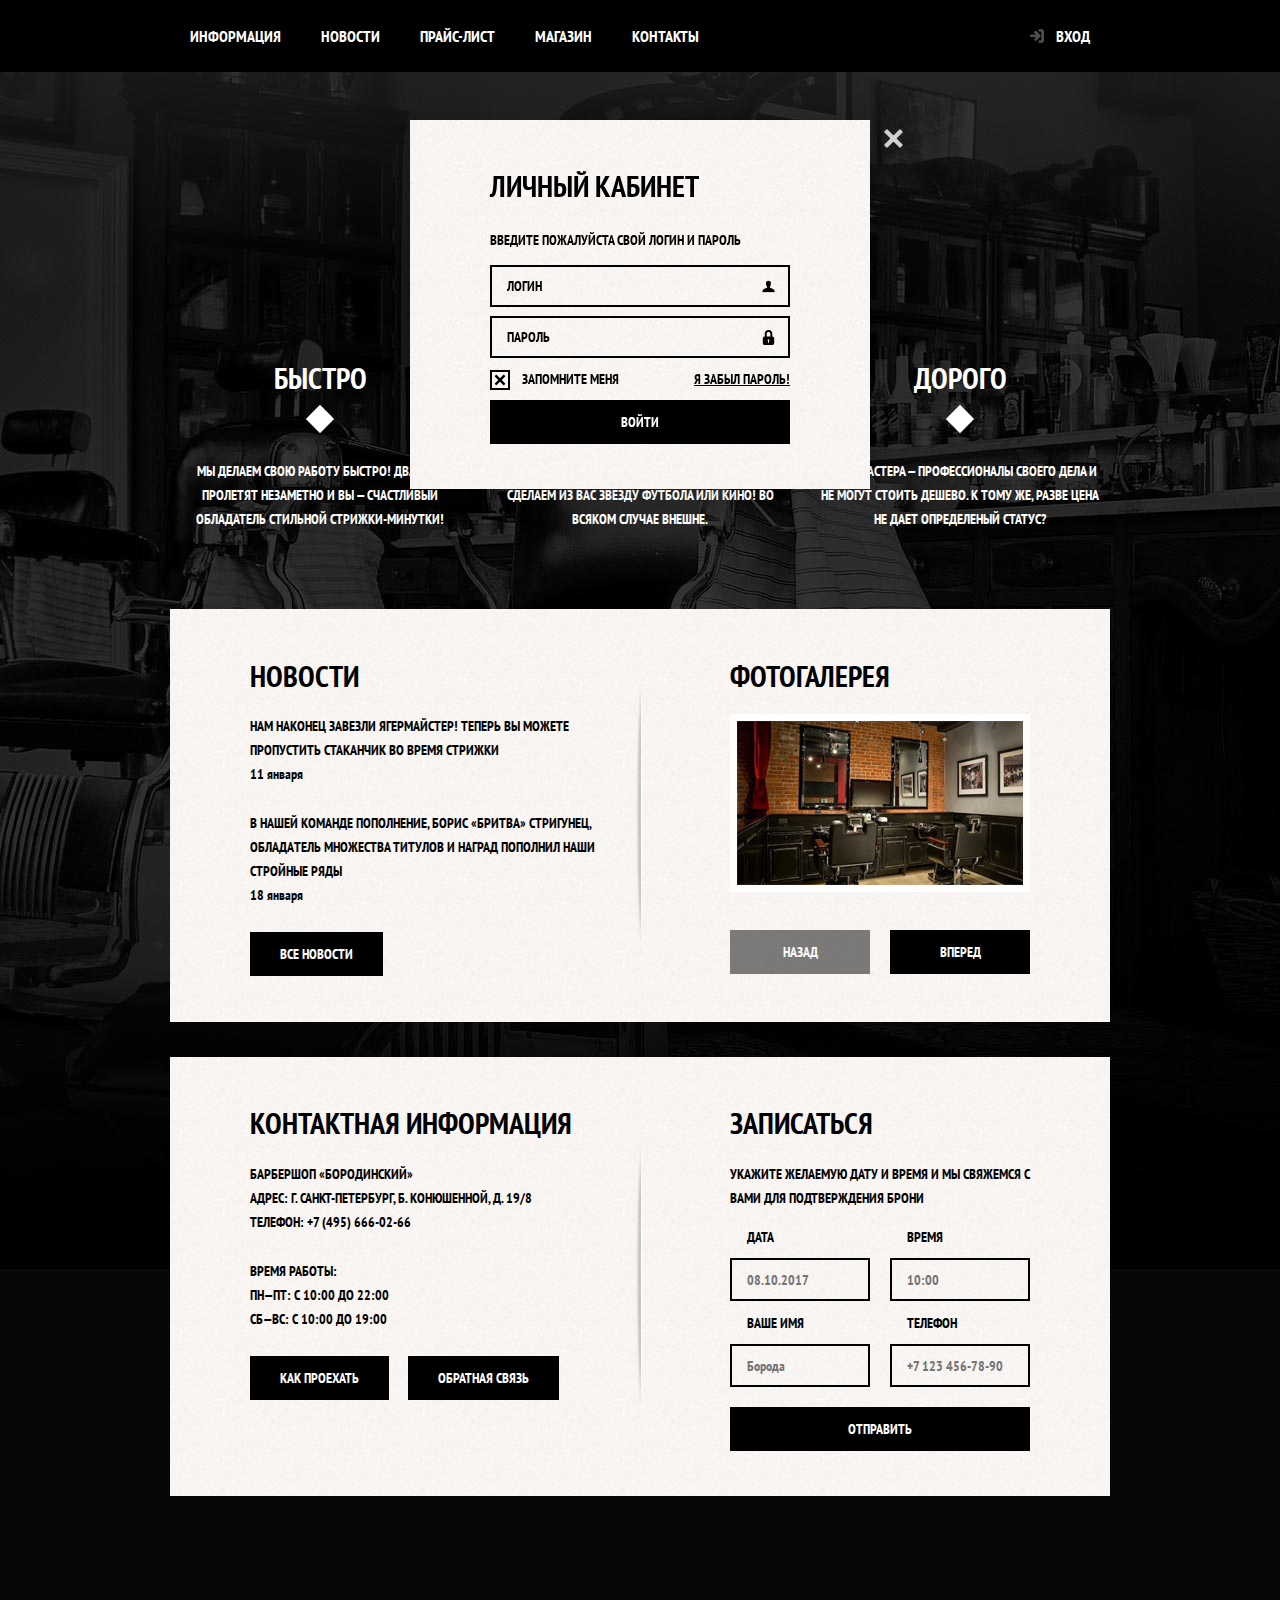
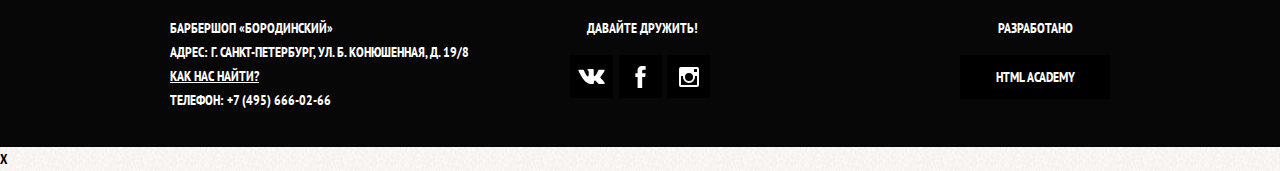
<file: index.html>
<!DOCTYPE html>
<html lang="ru">

<head>
  <meta charset="utf-8">
  <title>Бородинский</title>
  <link href="https://fonts.googleapis.com/css?family=PT+Sans+Narrow:400,700&amp;subset=cyrillic" rel="stylesheet">
  <link rel="stylesheet" href="css/normalize.css" >
  <link rel="stylesheet" href="css/style.css">
</head>

<body>
  <header class="main-header">
    <nav class="main-navigation">
      <div class="main-navigation-wrapper">
        <div class="container">
          <ul class="cite-navigation">
            <li><a href="#">Информация</a></li>
            <li><a href="#">Новости</a></li>
            <li><a href="prise.html">Прайс-лист</a></li>
            <li><a href="catalog.html">Магазин</a></li>
            <li><a href="#">Контакты</a></li>
          </ul>
          <ul class="user-navigation">
            <li class="user-login"><a href="#">Вход</a></li>
          </ul>
        </div>
     </div>
    </nav>
  </header>

  <main class="container">

    <h1 class="visually-hidden">Барбершоп Бородинский</h1>
    <a class="logo-barber">
        <img src="img/logo.png" width="371" height="155" alt="Логотип барбершопа Бородинский">
    </a>

    <section class="advantages">
      <h2 class="visually-hidden">Преимущества</h2>
      <ul class="advantages-list">
        <li class="advantages-item">
          <h3>Быстро</h3>
          <p>МЫ ДЕЛАЕМ СВОЮ РАБОТУ БЫСТРО! ДВА ЧАСА ПРОЛЕТЯТ НЕЗАМЕТНО И ВЫ — СЧАСТЛИВЫЙ ОБЛАДАТЕЛЬ СТИЛЬНОЙ СТРИЖКИ-МИНУТКИ!</p>
        </li>

        <li class="advantages-item">
          <h3>Круто</h3>
          <p>ЗАБУДЬТЕ, КАК ВЫ СТРИГЛИСЬ РАНЬШЕ. МЫ СДЕЛАЕМ ИЗ ВАС ЗВЕЗДУ ФУТБОЛА ИЛИ КИНО! ВО ВСЯКОМ СЛУЧАЕ ВНЕШНЕ.</p>
        </li>

        <li class="advantages-item">
          <h3>Дорого</h3>
          <p>НАШИ МАСТЕРА — ПРОФЕССИОНАЛЫ СВОЕГО ДЕЛА И НЕ МОГУТ СТОИТЬ ДЕШЕВО. К ТОМУ ЖЕ, РАЗВЕ ЦЕНА НЕ ДАЕТ ОПРЕДЕЛЕНЫЙ СТАТУС?</p>
        </li>
      </ul>
    </section>

    <div class="index-coloms">
      <section class="news">
        <h2>Новости</h2>
        <ul class="news-list">
          <li class="news-item">
            <p>НАМ НАКОНЕЦ ЗАВЕЗЛИ ЯГЕРМАЙСТЕР! ТЕПЕРЬ ВЫ МОЖЕТЕ ПРОПУСТИТЬ СТАКАНЧИК ВО ВРЕМЯ
              СТРИЖКИ</p>
            <time datetime="2016-01-11">11 января</time>
          </li>
          <li class="news-item">
            <p>В НАШЕЙ КОМАНДЕ ПОПОЛНЕНИЕ, БОРИС «БРИТВА» СТРИГУНЕЦ, ОБЛАДAТЕЛЬ МНОЖЕСТВА ТИТУЛОВ И
              НАГРАД ПОПОЛНИЛ НАШИ СТРОЙНЫЕ РЯДЫ</p>
            <time datetime="2016-01-18">18 января</time>
          </li>
        </ul>
        <a class="btn" href="#">Все новости</a>
      </section>

      <section class="gallery">
        <h2>Фотогалерея</h2>
        <div class="gallery-container">
          <figure class="gallery-content">
            <a href="#"><img src="img/gallery-img.jpg" width="286" height="164" alt="Фотогалерея"></a>
          </figure>
          <button class="btn btn-back" type="button" disabled>Назад</button>
          <button class="btn btn-next" type="button">Вперед</button>
        </div>
      </section>
    </div>

    <div class="index-coloms">
      <section class="contacts">
        <h2>КОНТАКТНАЯ ИНФОРМАЦИЯ</h2>
        <p>БАРБЕРШОП «БОРОДИНСКИЙ»<br>
           АДРЕС: Г. САНКТ-ПЕТЕРБУРГ, Б. КОНЮШЕННОЙ, Д. 19/8<br>
           ТЕЛЕФОН: +7 (495) 666-02-66
        </p>

        <p>ВРЕМЯ РАБОТЫ:<br>
           ПН—ПТ: С 10:00 ДО 22:00<br>
           СБ—ВС: С 10:00 ДО 19:00
        </p>
        <a class="btn" href="#">Как проехать</a>
        <a class="btn" href="#">Обратная связь</a>
      </section>

      <section class="appointment">
        <h2>Записаться</h2>
        <p class="appointment-title">УКАЖИТЕ ЖЕЛАЕМУЮ ДАТУ И ВРЕМЯ И МЫ СВЯЖЕМСЯ С ВАМИ ДЛЯ ПОДТВЕРЖДЕНИЯ БРОНИ</p>

        <form class="appointment-form" action="#" method="post">
        <p class="appointment-items">
          <label for="date">ДАТА</label>
          <input type="text" name="date" id="date" placeholder="08.10.2017">
        </p>
        <p class="appointment-items">
          <label for="time">ВРЕМЯ</label>
          <input type="text" name="time" id="time" placeholder="10:00">
        </p>
        <p class="appointment-items">
          <label for="login">ВАШЕ ИМЯ</label>
          <input type="text" name="name" id="login" placeholder="Борода">
        </p>
        <p class="appointment-items">
          <label for="tel">ТЕЛЕФОН</label>
          <input type="text" name="tel" id="tel" placeholder="+7 123 456-78-90">
        </p>

          <button class="btn" type="submit">ОТПРАВИТЬ</button>
        </form>

      </section>
    </div>
  </main>

  <footer class="main-fotter">
    <div class="container">
      <p class="content-footer">БАРБЕРШОП «БОРОДИНСКИЙ»<br>
         АДРЕС: Г. САНКТ-ПЕТЕРБУРГ, УЛ. Б. КОНЮШЕННАЯ, Д. 19/8<br>
         <a href="#">КАК НАС НАЙТИ?</a><br>
         ТЕЛЕФОН: +7 (495) 666-02-66
      </p>

      <div class="social">
        <b>ДАВАЙТЕ ДРУЖИТЬ!</b>
        <ul>
      <li><a class="social-button" href="#"><span class="visually-hidden">Вконтакте</span>
        <svg xmlns="http://www.w3.org/2000/svg" width="27" height="15" viewBox="0 0 26.14 14.91">
          <path d="M26 13.47l-.09-.17a13.55 13.55 0 0 0-2.6-3q-.87-.83-1.1-1.12A1 1 0 0 1 22 8a10.27 10.27 0 0 1 1.22-1.78l.88-1.16q2.35-3.13 2-4L26 .94a.8.8 0 0 0-.4-.22 2.14 2.14 0 0 0-.87 0h-3.92a.51.51 0 0 0-.27 0h-.3a.6.6 0 0 0-.15.14.93.93 0 0 0-.14.24 22.22 22.22 0 0 1-1.46 3.06q-.5.84-.93 1.46a7 7 0 0 1-.71.91 4.94 4.94 0 0 1-.52.47q-.23.18-.35.15l-.23-.05a.9.9 0 0 1-.31-.33 1.49 1.49 0 0 1-.16-.53v-.55-.65-.57-1.12-1-.75a3.14 3.14 0 0 0 0-.62 2.12 2.12 0 0 0-.14-.44.73.73 0 0 0-.28-.33 1.57 1.57 0 0 0-.46-.18A9 9 0 0 0 12.57 0a8.93 8.93 0 0 0-3.25.33 1.83 1.83 0 0 0-.52.41q-.25.3-.07.33a1.67 1.67 0 0 1 1.16.59l.08.16a2.6 2.6 0 0 1 .19.63 6.32 6.32 0 0 1 .12 1 10.59 10.59 0 0 1 0 1.7q-.07.71-.13 1.1a2.21 2.21 0 0 1-.18.64 2.69 2.69 0 0 1-.16.3l-.07.07a1 1 0 0 1-.37.07.86.86 0 0 1-.46-.19 3.27 3.27 0 0 1-.56-.52 7 7 0 0 1-.66-.93q-.37-.6-.76-1.42l-.22-.39q-.2-.38-.56-1.11t-.62-1.43A.9.9 0 0 0 5.2.9h-.07a.93.93 0 0 0-.22-.16A1.44 1.44 0 0 0 4.6.65L.87.68A1 1 0 0 0 .1.94L0 1a.44.44 0 0 0 0 .22 1.08 1.08 0 0 0 .08.37Q.9 3.53 1.86 5.31t1.66 2.87Q4.23 9.27 5 10.24t1 1.24l.37.41.34.33a8.06 8.06 0 0 0 1 .78 16.34 16.34 0 0 0 1.4.9 7.6 7.6 0 0 0 1.79.72 6.19 6.19 0 0 0 2 .22h1.57a1.08 1.08 0 0 0 .72-.3l.05-.07a.9.9 0 0 0 .1-.25 1.38 1.38 0 0 0 0-.37 4.48 4.48 0 0 1 .09-1.05 2.77 2.77 0 0 1 .23-.71 1.74 1.74 0 0 1 .29-.4 1.19 1.19 0 0 1 .23-.2h.11a.86.86 0 0 1 .77.21 4.52 4.52 0 0 1 .83.79q.39.47.93 1.05a6.41 6.41 0 0 0 1 .87l.27.16a3.31 3.31 0 0 0 .71.3 1.53 1.53 0 0 0 .76.07l3.48-.05a1.58 1.58 0 0 0 .8-.17.68.68 0 0 0 .34-.37 1.06 1.06 0 0 0 0-.46 1.71 1.71 0 0 0-.1-.36z" fill="#fff">
          </path>
        </svg>
      </a></li>
      <li><a class="social-button" href="#"><span class="visually-hidden">Фейсбук</span>
        <svg xmlns="http://www.w3.org/2000/svg" width="19" height="22" viewBox="0 0 10.15 21.74"><path d="M3.34 1.12A4.77 4.77 0 0 1 6.53 0h3.61v3.81H7.81a1.07 1.07 0 0 0-1.09.83v2.55h3.42c-.08 1.23-.24 2.45-.41 3.67h-3v10.87H2.21V10.86H0V7.21h2.19V3.66a3.83 3.83 0 0 1 1.15-2.54z" fill="#fff"/>
        </a></li>
      <li><a class="social-button" href="#"><span class="visually-hidden">Инстаграм</span>
        <svg xmlns="http://www.w3.org/2000/svg" width="20" height="20" viewBox="0 0 20 20">
          <path d="M18 0H2a2 2 0 0 0-2 2v16a2 2 0 0 0 2 2h16a2 2 0 0 0 2-2V2a2 2 0 0 0-2-2zm-8 6a4 4 0 1 1-4 4 4 4 0 0 1 4-4zM2.5 18a.47.47 0 0 1-.5-.5V9h2.1a3.4 3.4 0 0 0-.1 1 6 6 0 1 0 12 0 3.4 3.4 0 0 0-.1-1H18v8.5a.47.47 0 0 1-.5.5zM18 4.5a.47.47 0 0 1-.5.5h-2a.47.47 0 0 1-.5-.5v-2a.47.47 0 0 1 .5-.5h2a.47.47 0 0 1 .5.5z" fill="#fff">
          </path>
        </svg>
      </a></li>
    </ul>
      </div>
      <p class="item-text">
        <b>Разработано</b>
        <a class="btn" href="#">Html academy</a>
      </p>
    </div>
  </footer>
  <section class="modal modal-login">
      <h2>Личный кабинет</h2>
      <p>ВВедите пожалуйста свой логин и пароль</p>
      <form class="login-form" action="https://echo.htmlacademy.ru" method="post">
        <p>
          <label class="visually-hidden" for="user-login">Логин</label>
          <input class="login-icon-user" id="user-login" type="text" name="login" placeholder="Логин">
        </p>
        <p>
          <label class="visually-hidden" for="user-password">Пароль</label>
          <input class="login-icon-password" id="user-password" type="password" name="password" placeholder="Пароль">
        </p>
        <p class="login-password-info">
            <input type="checkbox" id="take" name="remember" class="visually-hidden login-input-checkbox" checked>
            <label for="take" class="login-checkbox">Запомните меня</label>
            <span class="checkbox-indicator"></span>
          <a class="restore" href="#">Я забыл пароль!</a>
        </p>
        <button class="btn" type="submit">Войти</button>
      </form>
      <button class="modal-close" type="button">Закрыть</button>
  </section>
  <section class="model model-map">
      <h2 class="visually-hidden">Как до нас добраться?</h2>
      <span class="model-close">x</span>
  </section>
</body>
</html>
</file>
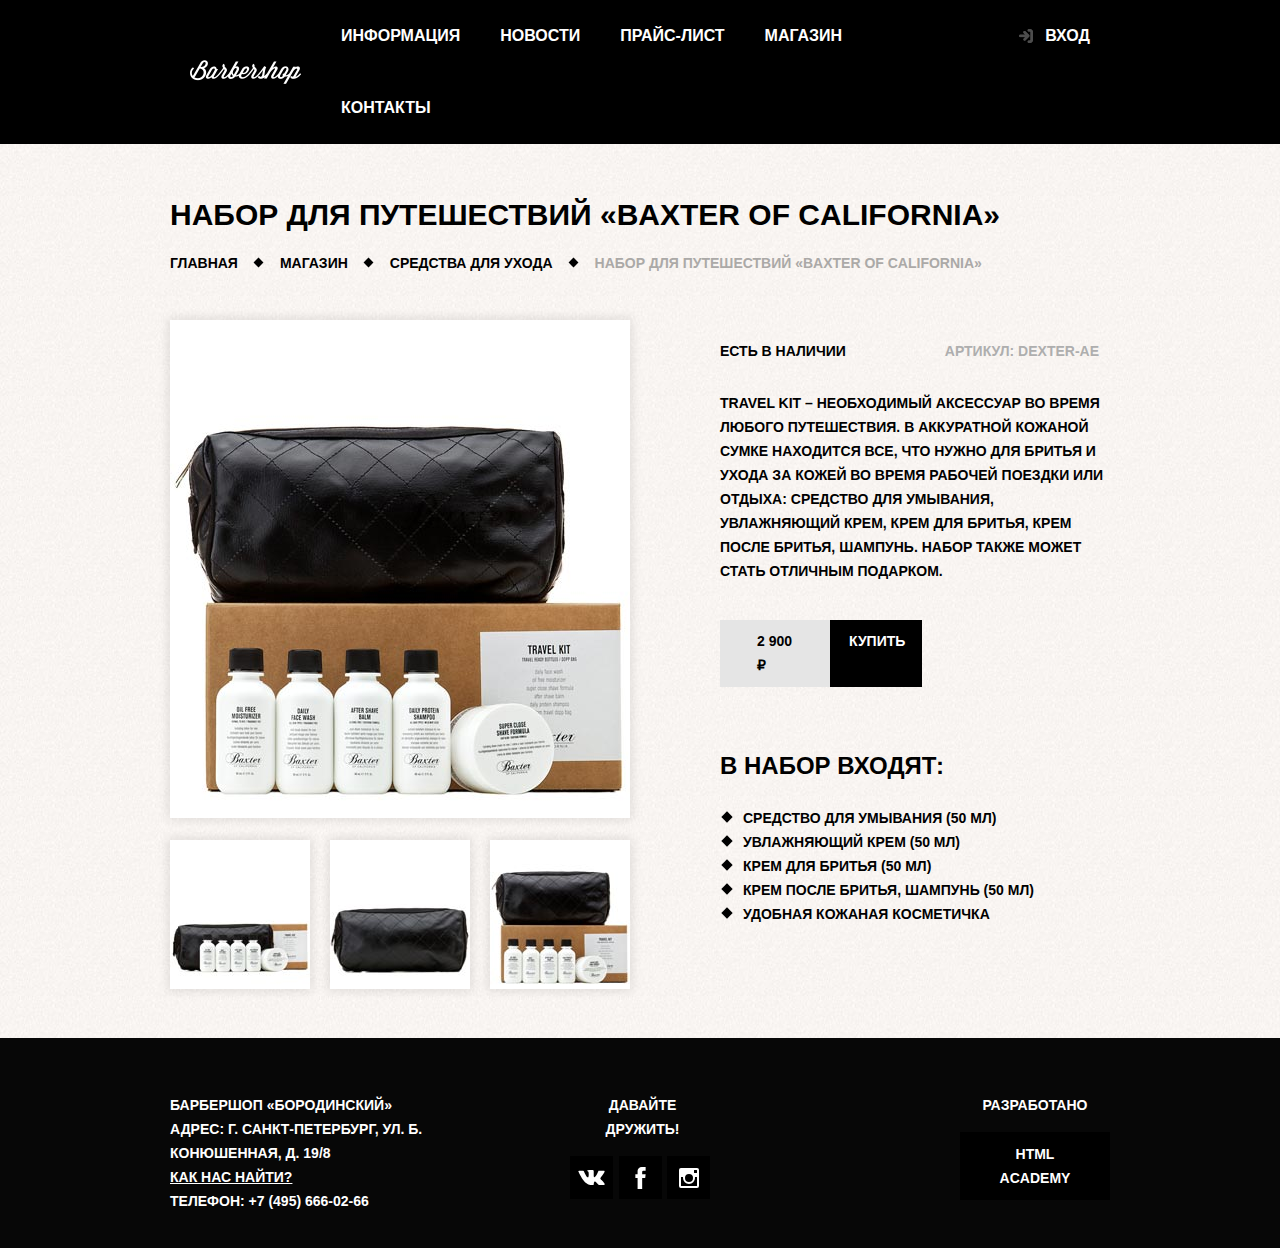
<file: barber-item.html>
<!DOCTYPE html>
<html lang="ru">
<head>
  <meta charset="utf-8">
  <title>Набор для путешествий «Baxter of California»</title>
  <link rel="stylesheet" href="css/normalize.css" >
  <link rel="stylesheet" href="css/style.css">
</head>

<body class="inner-page">
  <header class="main-header">
    <nav class="main-navigation">
      <div class="main-navigation-wrapper">
        <div class="container">
          <a href="index.html" class="logo-menu">
              <img src="img/logo-menu.png" alt="Логотип барбершопа Бородинский" width="111" height="24">
          </a>
          <ul class="cite-navigation">
            <li><a href="#">Информация</a></li>
            <li><a href="#">Новости</a></li>
            <li><a href="prise.html">Прайс-лист</a></li>
            <li><a href="catalog.html">Магазин</a></li>
            <li><a href="#">Контакты</a></li>
          </ul>
          <ul class="user-navigation">
            <li class="user-login"><a href="#">Вход</a></li>
          </ul>
        </div>
     </div>
    </nav>
  </header>

  <main class="container">
    <h1 class="title-main">Набор для путешествий «Baxter of California»</h1>
    <ul class="breadcrumbs">
      <li><a href="index.html">Главная</a></li>
      <li><a href="catalog.html">Магазин</a></li>
      <li><a href="#">Средства для ухода</a></li>
      <li class="breadcrumbs-current"><a>Набор для путешествий «Baxter of California»</a></li>
    </ul>

    <div class="catalog-column">
      <section class="product-photo">
        <h2 class="visually-hidden">Фото товара</h2>
        <p class="product-photo-full">
          <img src="img/gallery-1.jpg" alt="Фотография всего набора" width="460" height="498">
        </p>
        <ul class="product-photo-preview">
          <li><img src="img/gallery-2.jpg"  width="140" height="149" alt="Фото в анфас"></li>
          <li><img src="img/gallery-3.jpg"  width="140" height="149" alt="Фото в профиль"></li>
          <li><img src="img/gallery-4.jpg"  width="140" height="149" alt="Фото всего набора" ></li>
        </ul>
      </section>

      <section class="description-product">
        <h2 class="visually-hidden">Описание товара</h2>
        <div class="product-title">
          <p class="product-availability">Есть в наличии</p>
          <p class="article">Артикул: dexter-ae</p>
        </div>
        <p class="product-text">Travel Kit – необходимый аксессуар во время любого путешествия. В аккуратной кожаной сумке находится все, что нужно для бритья и ухода за кожей во время рабочей поездки или отдыха: средство для умывания, увлажняющий крем, крем для бритья, крем после бритья, шампунь. Набор также может стать отличным подарком.</p>
        <p class="product-price">
          <b>2 900 ₽</b>
          <a class="btn" href="#">Купить</a>
        </p>
        <h2 class="composition">В набор входят:</h2>
        <ul class="parts-list">
          <li>Средство для умывания (50 мл)</li>
          <li>Увлажняющий крем (50 мл)</li>
          <li>Крем для бритья (50 мл)</li>
          <li>Крем после бритья, шампунь (50 мл)</li>
          <li>Удобная кожаная косметичка</li>
        </ul>
      </section>
  </div>
  </main>

  <footer class="main-fotter">
    <div class="container">
      <p class="content-footer">БАРБЕРШОП «БОРОДИНСКИЙ»<br>
         АДРЕС: Г. САНКТ-ПЕТЕРБУРГ, УЛ. Б. КОНЮШЕННАЯ, Д. 19/8<br>
         <a href="#">КАК НАС НАЙТИ?</a><br>
         ТЕЛЕФОН: +7 (495) 666-02-66
      </p>

      <div class="social">
        <b>ДАВАЙТЕ ДРУЖИТЬ!</b>
        <ul>
      <li><a class="social-button" href="#"><span class="visually-hidden">Вконтакте</span>
        <svg xmlns="http://www.w3.org/2000/svg" width="27" height="15" viewBox="0 0 26.14 14.91">
          <path d="M26 13.47l-.09-.17a13.55 13.55 0 0 0-2.6-3q-.87-.83-1.1-1.12A1 1 0 0 1 22 8a10.27 10.27 0 0 1 1.22-1.78l.88-1.16q2.35-3.13 2-4L26 .94a.8.8 0 0 0-.4-.22 2.14 2.14 0 0 0-.87 0h-3.92a.51.51 0 0 0-.27 0h-.3a.6.6 0 0 0-.15.14.93.93 0 0 0-.14.24 22.22 22.22 0 0 1-1.46 3.06q-.5.84-.93 1.46a7 7 0 0 1-.71.91 4.94 4.94 0 0 1-.52.47q-.23.18-.35.15l-.23-.05a.9.9 0 0 1-.31-.33 1.49 1.49 0 0 1-.16-.53v-.55-.65-.57-1.12-1-.75a3.14 3.14 0 0 0 0-.62 2.12 2.12 0 0 0-.14-.44.73.73 0 0 0-.28-.33 1.57 1.57 0 0 0-.46-.18A9 9 0 0 0 12.57 0a8.93 8.93 0 0 0-3.25.33 1.83 1.83 0 0 0-.52.41q-.25.3-.07.33a1.67 1.67 0 0 1 1.16.59l.08.16a2.6 2.6 0 0 1 .19.63 6.32 6.32 0 0 1 .12 1 10.59 10.59 0 0 1 0 1.7q-.07.71-.13 1.1a2.21 2.21 0 0 1-.18.64 2.69 2.69 0 0 1-.16.3l-.07.07a1 1 0 0 1-.37.07.86.86 0 0 1-.46-.19 3.27 3.27 0 0 1-.56-.52 7 7 0 0 1-.66-.93q-.37-.6-.76-1.42l-.22-.39q-.2-.38-.56-1.11t-.62-1.43A.9.9 0 0 0 5.2.9h-.07a.93.93 0 0 0-.22-.16A1.44 1.44 0 0 0 4.6.65L.87.68A1 1 0 0 0 .1.94L0 1a.44.44 0 0 0 0 .22 1.08 1.08 0 0 0 .08.37Q.9 3.53 1.86 5.31t1.66 2.87Q4.23 9.27 5 10.24t1 1.24l.37.41.34.33a8.06 8.06 0 0 0 1 .78 16.34 16.34 0 0 0 1.4.9 7.6 7.6 0 0 0 1.79.72 6.19 6.19 0 0 0 2 .22h1.57a1.08 1.08 0 0 0 .72-.3l.05-.07a.9.9 0 0 0 .1-.25 1.38 1.38 0 0 0 0-.37 4.48 4.48 0 0 1 .09-1.05 2.77 2.77 0 0 1 .23-.71 1.74 1.74 0 0 1 .29-.4 1.19 1.19 0 0 1 .23-.2h.11a.86.86 0 0 1 .77.21 4.52 4.52 0 0 1 .83.79q.39.47.93 1.05a6.41 6.41 0 0 0 1 .87l.27.16a3.31 3.31 0 0 0 .71.3 1.53 1.53 0 0 0 .76.07l3.48-.05a1.58 1.58 0 0 0 .8-.17.68.68 0 0 0 .34-.37 1.06 1.06 0 0 0 0-.46 1.71 1.71 0 0 0-.1-.36z" fill="#fff">
          </path>
        </svg>
      </a></li>
      <li><a class="social-button" href="#"><span class="visually-hidden">Фейсбук</span>
        <svg xmlns="http://www.w3.org/2000/svg" width="19" height="22" viewBox="0 0 10.15 21.74"><path d="M3.34 1.12A4.77 4.77 0 0 1 6.53 0h3.61v3.81H7.81a1.07 1.07 0 0 0-1.09.83v2.55h3.42c-.08 1.23-.24 2.45-.41 3.67h-3v10.87H2.21V10.86H0V7.21h2.19V3.66a3.83 3.83 0 0 1 1.15-2.54z" fill="#fff"/>
        </a></li>
      <li><a class="social-button" href="#"><span class="visually-hidden">Инстаграм</span>
        <svg xmlns="http://www.w3.org/2000/svg" width="20" height="20" viewBox="0 0 20 20">
          <path d="M18 0H2a2 2 0 0 0-2 2v16a2 2 0 0 0 2 2h16a2 2 0 0 0 2-2V2a2 2 0 0 0-2-2zm-8 6a4 4 0 1 1-4 4 4 4 0 0 1 4-4zM2.5 18a.47.47 0 0 1-.5-.5V9h2.1a3.4 3.4 0 0 0-.1 1 6 6 0 1 0 12 0 3.4 3.4 0 0 0-.1-1H18v8.5a.47.47 0 0 1-.5.5zM18 4.5a.47.47 0 0 1-.5.5h-2a.47.47 0 0 1-.5-.5v-2a.47.47 0 0 1 .5-.5h2a.47.47 0 0 1 .5.5z" fill="#fff">
          </path>
        </svg>
      </a></li>
    </ul>
      </div>
      <p class="item-text">
        <b>Разработано</b>
        <a class="btn" href="#">Html academy</a>
      </p>
    </div>
  </footer>


</body>
</html>
</file>
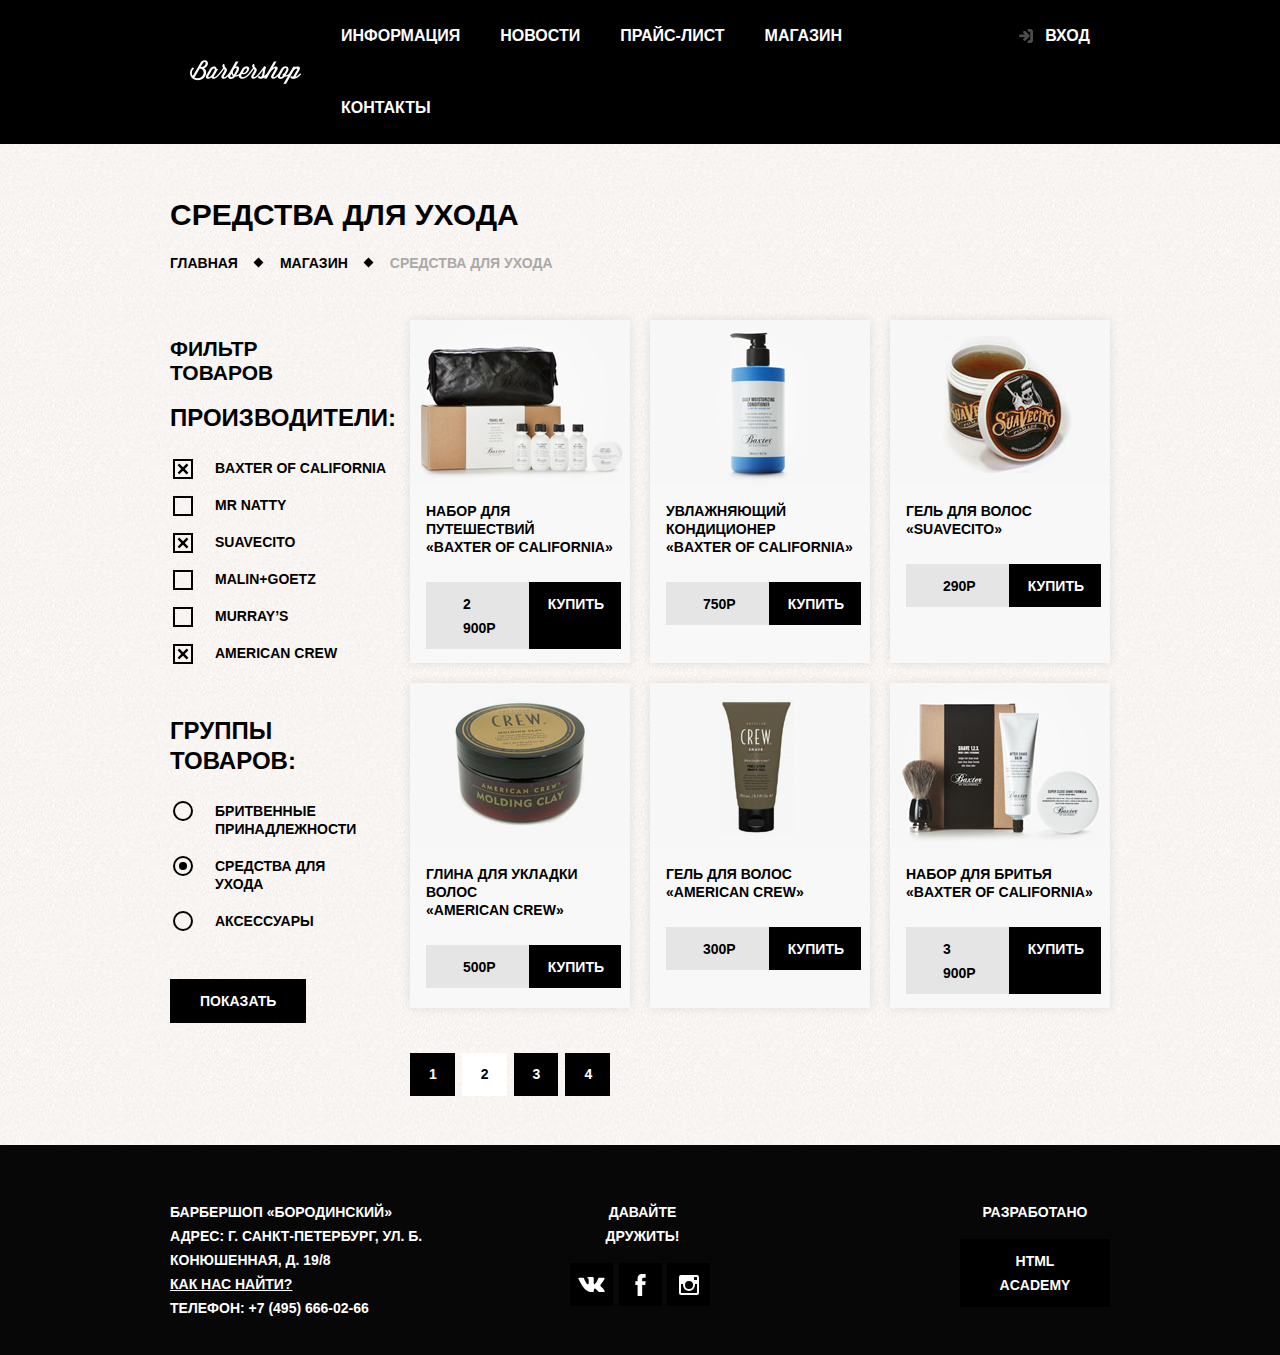
<file: catalog.html>
<!DOCTYPE html>
<html lang="ru">

<head>
  <meta charset="utf-8">
  <title>Каталог товаров</title>
  <link rel="stylesheet" href="css/normalize.css" >
  <link rel="stylesheet" href="css/style.css">
</head>

<body class="inner-page">
  <header class="main-header">
    <nav class="main-navigation">
      <div class="main-navigation-wrapper">
        <div class="container">
          <a href="index.html" class="logo-menu">
              <img src="img/logo-menu.png" alt="Логотип барбершопа Бородинский">
          </a>
          <ul class="cite-navigation">
            <li><a href="#">Информация</a></li>
            <li><a href="#">Новости</a></li>
            <li><a href="prise.html">Прайс-лист</a></li>
            <li><a>Магазин</a></li>
            <li><a href="#">Контакты</a></li>
          </ul>
          <ul class="user-navigation">
            <li class="user-login"><a href="#">Вход</a></li>
          </ul>
        </div>
     </div>
    </nav>
  </header>

  <main class="container">
    <h1 class="title-main">Средства для ухода</h1>
    <ul class="breadcrumbs">
      <li><a href="index.html">Главная</a></li>
      <li><a href="#">Магазин</a></li>
      <li class="breadcrumbs-current"><a>Средства для ухода</a></li>
    </ul>
    <div class="catalog-column">
      <section class="filter">
        <h2>Фильтр товаров</h2>
        <form action="#" method="get">
          <fieldset>
            <legend>ПРОИЗВОДИТЕЛИ:</legend>
            <ul>
              <li class="filter-option">
                <input class="visually-hidden filter-input filter-input-checkbox" type="checkbox"
                name="baxter-of-california" checked id="filter-baxter-of-california">
                <label for="filter-baxter-of-california">Baxter of California</label>
              </li>
              <li class="filter-option">

                <input class="visually-hidden filter-input filter-input-checkbox" type="checkbox"
                name="mr-natty" id="filter-mr-natty">
                <label for="filter-mr-natty">Mr Natty</label>
              </li>
              <li class="filter-option">

                <input class="visually-hidden filter-input filter-input-checkbox" type="checkbox"
                name="suavecito" checked id="filter-suavecito">
                  <label for="filter-suavecito">Suavecito</label>
              </li>
              <li class="filter-option">

                <input class="visually-hidden filter-input filter-input-checkbox" type="checkbox"
                name="malin-goetz" id="filter-malin-goetz">
                <label for="filter-malin-goetz">Malin+Goetz</label>
              </li>
              <li class="filter-option">

                <input class="visually-hidden filter-input filter-input-checkbox" type="checkbox"
                name="murray’s" id="filter-murray’s">
                <label for="filter-murray’s">Murray’s</label>
              </li>
              <li class="filter-option">

                <input class="visually-hidden filter-input filter-input-checkbox" type="checkbox"
                name="american-crew" checked id="filter-american-crew">
                <label for="filter-american-crew">American Crew</label>
              </li>
            </ul>
          </fieldset>

          <fieldset>
            <legend>ГРУППЫ ТОВАРОВ:</legend>
            <ul>
              <li class="filter-option">

                <input class="visually-hidden filter-input filter-input-radio" type="radio"
                name="product-group" value="shaving" id="filter-shaving">
                <label for="filter-shaving">Бритвенные принадлежности</label>
              </li>
              <li class="filter-option">

                <input class="visually-hidden filter-input filter-input-radio" type="radio"
                name="product-group" value="hair-care" id="filter-hair-care" checked>
                <label for="filter-hair-care">Средства для ухода</label>
              </li>
              <li class="filter-option">

                <input class="visually-hidden filter-input filter-input-radio" type="radio"
                name="product-group" value="accessories" id="filter-accessories">
                <label for="filter-accessories">Аксессуары</label>
              </li>
            </ul>
          </fieldset>
          <button class="btn" type="submit">ПОКАЗАТЬ</button>
        </form>
      </section>

      <section class="catalog">
        <ul class="catalog-list">
          <li class="catalog-item">
            <a href="barber-item.html">
              <h3>
                  <span class="catlog-category">Набор для путешествий</span>
                  <span class="caralog-item-title">«Baxter of California»</span>
              </h3>
              <p class="catalog-item-img">
                <img src="img/shop-1.jpg" alt="Фото товара" width="220" height="165">
              </p>
            </a>
            <p class="product-price">
              <b class="price">2 900р</b>
              <a class="btn" href="#">Купить</a>
            </p>
          </li>

          <li class="catalog-item">
            <a href="#">
              <h3>
                  <span class="catlog-category">Увлажняющий кондиционер</span>
                  <span class="caralog-item-title">«Baxter of California»</span>
              </h3>
              <p class="catalog-item-img">
                <img src="img/shop-2.jpg" alt="Фото товара" width="220" height="165">
              </p>
            </a>
            <p class="product-price">
              <b class="price">750р</b>
              <a class="btn" href="#">Купить</a>
            </p>
          </li>
          <li class="catalog-item">
            <a href="#">
              <h3>
                  <span class="catlog-category">Гель для волос</span>
                  <span class="caralog-item-title">«SUAVECITO»</span>
              </h3>
              <p class="catalog-item-img">
                <img src="img/shop-3.jpg" alt="Фото товара" width="220" height="165">
              </p>
            </a>
            <p class="product-price">
              <b class="price">290р</b>
              <a class="btn" href="#">Купить</a>
            </p>
          </li>
          <li class="catalog-item">
            <a href="#">
              <h3>
                  <span class="catlog-category">Глина для укладки волос</span>
                  <span class="caralog-item-title">«American crew»</span>
              </h3>
              <p class="catalog-item-img">
                <img src="img/shop-4.jpg" alt="Фото товара" width="220" height="165">
              </p>
            </a>
            <p class="product-price">
              <b class="price">500р</b>
              <a class="btn" href="#">Купить</a>
            </p>
          </li>
          <li class="catalog-item">
            <a href="#">
              <h3>
                  <span class="catlog-category">Гель для волос</span>
                  <span class="caralog-item-title">«AMERICAN CREW»</span>
              </h3>
              <p class="catalog-item-img">
                <img src="img/shop-5.jpg" alt="Фото товара" width="220" height="165">
              </p>
            </a>
            <p class="product-price">
              <b class="price">300р</b>
              <a class="btn" href="#">Купить</a>
            </p>
          </li>
          <li class="catalog-item">
            <a href="#">
              <h3>
                  <span class="catlog-category">Набор для бритья</span>
                  <span class="caralog-item-title">«Baxter of California»</span>
              </h3>
              <p class="catalog-item-img">
                <img src="img/shop-6.jpg" alt="Фото товара" width="220" height="165">
              </p>
            </a>
            <p class="product-price">
              <b class="price">3 900р</b>
              <a class="btn" href="#">Купить</a>
            </p>
          </li>
        </ul>

        <ul class="pagination-list">
          <li class="pagination-item"><a href="#">1</a></li>
          <li class="pagination-item"><a class="pagination-item-current">2</a></li>
          <li class="pagination-item"><a href="#">3</a></li>
          <li class="pagination-item"><a href="#">4</a></li>
        </ul>
      </section>
    </div>
  </main>

  <footer class="main-fotter">
    <div class="container">
      <p class="content-footer">БАРБЕРШОП «БОРОДИНСКИЙ»<br>
         АДРЕС: Г. САНКТ-ПЕТЕРБУРГ, УЛ. Б. КОНЮШЕННАЯ, Д. 19/8<br>
         <a href="#">КАК НАС НАЙТИ?</a><br>
         ТЕЛЕФОН: +7 (495) 666-02-66
      </p>

      <div class="social">
        <b>ДАВАЙТЕ ДРУЖИТЬ!</b>
        <ul>
      <li><a class="social-button" href="#"><span class="visually-hidden">Вконтакте</span>
        <svg xmlns="http://www.w3.org/2000/svg" width="27" height="15" viewBox="0 0 26.14 14.91">
          <path d="M26 13.47l-.09-.17a13.55 13.55 0 0 0-2.6-3q-.87-.83-1.1-1.12A1 1 0 0 1 22 8a10.27 10.27 0 0 1 1.22-1.78l.88-1.16q2.35-3.13 2-4L26 .94a.8.8 0 0 0-.4-.22 2.14 2.14 0 0 0-.87 0h-3.92a.51.51 0 0 0-.27 0h-.3a.6.6 0 0 0-.15.14.93.93 0 0 0-.14.24 22.22 22.22 0 0 1-1.46 3.06q-.5.84-.93 1.46a7 7 0 0 1-.71.91 4.94 4.94 0 0 1-.52.47q-.23.18-.35.15l-.23-.05a.9.9 0 0 1-.31-.33 1.49 1.49 0 0 1-.16-.53v-.55-.65-.57-1.12-1-.75a3.14 3.14 0 0 0 0-.62 2.12 2.12 0 0 0-.14-.44.73.73 0 0 0-.28-.33 1.57 1.57 0 0 0-.46-.18A9 9 0 0 0 12.57 0a8.93 8.93 0 0 0-3.25.33 1.83 1.83 0 0 0-.52.41q-.25.3-.07.33a1.67 1.67 0 0 1 1.16.59l.08.16a2.6 2.6 0 0 1 .19.63 6.32 6.32 0 0 1 .12 1 10.59 10.59 0 0 1 0 1.7q-.07.71-.13 1.1a2.21 2.21 0 0 1-.18.64 2.69 2.69 0 0 1-.16.3l-.07.07a1 1 0 0 1-.37.07.86.86 0 0 1-.46-.19 3.27 3.27 0 0 1-.56-.52 7 7 0 0 1-.66-.93q-.37-.6-.76-1.42l-.22-.39q-.2-.38-.56-1.11t-.62-1.43A.9.9 0 0 0 5.2.9h-.07a.93.93 0 0 0-.22-.16A1.44 1.44 0 0 0 4.6.65L.87.68A1 1 0 0 0 .1.94L0 1a.44.44 0 0 0 0 .22 1.08 1.08 0 0 0 .08.37Q.9 3.53 1.86 5.31t1.66 2.87Q4.23 9.27 5 10.24t1 1.24l.37.41.34.33a8.06 8.06 0 0 0 1 .78 16.34 16.34 0 0 0 1.4.9 7.6 7.6 0 0 0 1.79.72 6.19 6.19 0 0 0 2 .22h1.57a1.08 1.08 0 0 0 .72-.3l.05-.07a.9.9 0 0 0 .1-.25 1.38 1.38 0 0 0 0-.37 4.48 4.48 0 0 1 .09-1.05 2.77 2.77 0 0 1 .23-.71 1.74 1.74 0 0 1 .29-.4 1.19 1.19 0 0 1 .23-.2h.11a.86.86 0 0 1 .77.21 4.52 4.52 0 0 1 .83.79q.39.47.93 1.05a6.41 6.41 0 0 0 1 .87l.27.16a3.31 3.31 0 0 0 .71.3 1.53 1.53 0 0 0 .76.07l3.48-.05a1.58 1.58 0 0 0 .8-.17.68.68 0 0 0 .34-.37 1.06 1.06 0 0 0 0-.46 1.71 1.71 0 0 0-.1-.36z" fill="#fff">
          </path>
        </svg>
      </a></li>
      <li><a class="social-button" href="#"><span class="visually-hidden">Фейсбук</span>
        <svg xmlns="http://www.w3.org/2000/svg" width="19" height="22" viewBox="0 0 10.15 21.74"><path d="M3.34 1.12A4.77 4.77 0 0 1 6.53 0h3.61v3.81H7.81a1.07 1.07 0 0 0-1.09.83v2.55h3.42c-.08 1.23-.24 2.45-.41 3.67h-3v10.87H2.21V10.86H0V7.21h2.19V3.66a3.83 3.83 0 0 1 1.15-2.54z" fill="#fff"/>
        </a></li>
      <li><a class="social-button" href="#"><span class="visually-hidden">Инстаграм</span>
        <svg xmlns="http://www.w3.org/2000/svg" width="20" height="20" viewBox="0 0 20 20">
          <path d="M18 0H2a2 2 0 0 0-2 2v16a2 2 0 0 0 2 2h16a2 2 0 0 0 2-2V2a2 2 0 0 0-2-2zm-8 6a4 4 0 1 1-4 4 4 4 0 0 1 4-4zM2.5 18a.47.47 0 0 1-.5-.5V9h2.1a3.4 3.4 0 0 0-.1 1 6 6 0 1 0 12 0 3.4 3.4 0 0 0-.1-1H18v8.5a.47.47 0 0 1-.5.5zM18 4.5a.47.47 0 0 1-.5.5h-2a.47.47 0 0 1-.5-.5v-2a.47.47 0 0 1 .5-.5h2a.47.47 0 0 1 .5.5z" fill="#fff">
          </path>
        </svg>
      </a></li>
    </ul>
      </div>
      <p class="item-text">
        <b>Разработано</b>
        <a class="btn" href="#">Html academy</a>
      </p>
    </div>
  </footer>
</body>
</html>
</file>
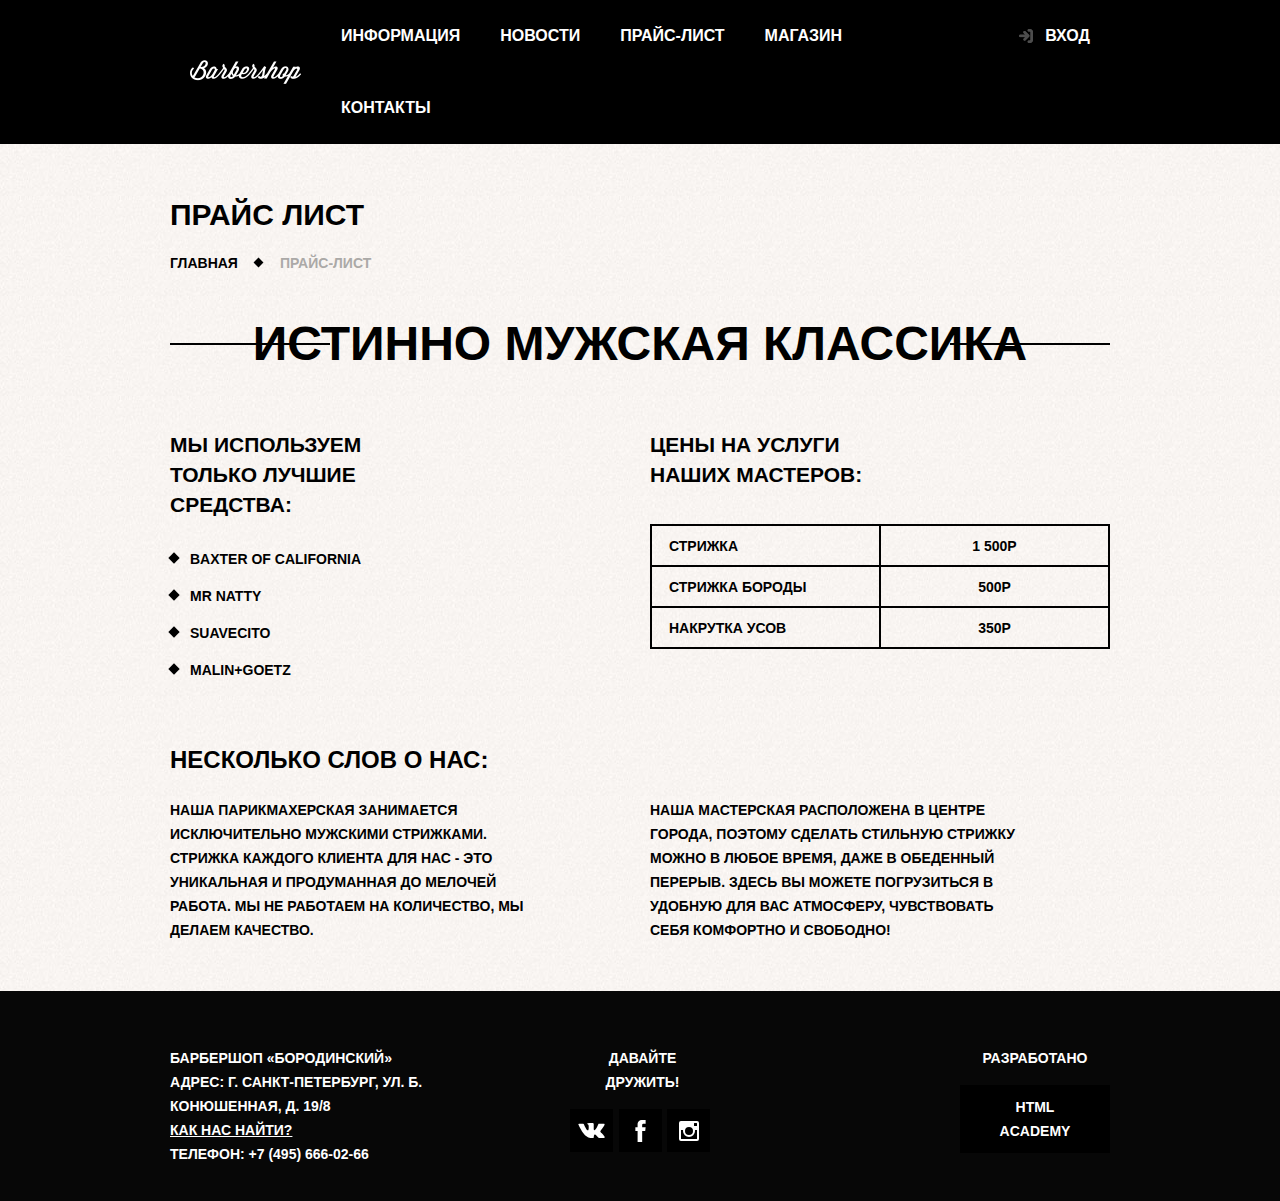
<file: prise.html>
<!DOCTYPE html>
<html lang="ru">
  <head>
    <meta charset="utf-8">
    <title>Прайс лист</title>
    <link rel="stylesheet" href="css/normalize.css" >
    <link rel="stylesheet" href="css/style.css">
  </head>

  <body class="inner-page">
    <header class="main-header">
      <nav class="main-navigation">
        <div class="main-navigation-wrapper">
          <div class="container">
            <a href="index.html" class="logo-menu">
                <img src="img/logo-menu.png" alt="Логотип барбершопа Бородинский">
            </a>
            <ul class="cite-navigation">
              <li><a href="#">Информация</a></li>
              <li><a href="#">Новости</a></li>
              <li><a href="#">Прайс-лист</a></li>
              <li><a href="catalog.html">Магазин</a></li>
              <li><a href="#">Контакты</a></li>
            </ul>
            <ul class="user-navigation">
              <li class="user-login"><a href="#">Вход</a></li>
            </ul>
          </div>
       </div>
      </nav>
    </header>

    <main class="container">
      <h1 class="title-main">Прайс лист</h1>
      <ul class="breadcrumbs">
        <li><a href="index.html">Главная</a></li>
        <li class="breadcrumbs-current"><a>Прайс-лист</a></li>
      </ul>
      <p class="pris-title">ИСТИННО МУЖСКАЯ КЛАССИКА</p>
      <div class="catalog-column">
        <section class="facilities">
          <h2>МЫ ИСПОЛЬЗУЕМ ТОЛЬКО ЛУЧШИЕ СРЕДСТВА:</h2>
          <ul class="list-facilities">
            <li>Baxter of California</li>
            <li>Mr Natty</li>
            <li>Suavecito</li>
            <li>Malin+Goetz</li>
          </ul>
        </section>

        <section class="prices">
          <h2>ЦЕНЫ НА УСЛУГИ<br>НАШИХ МАСТЕРОВ:</h2>
          <table class="prices-list">
            <tr>
              <td>СТРИЖКА</td>
              <td class="centr">1 500р</td>
            </tr>
            <tr>
              <td>СТРИЖКА БОРОДЫ</td>
              <td class="centr">500р</td>
            </tr>
            <tr>
              <td>НАКРУТКА УСОВ</td>
              <td class="centr">350р</td>
            </tr>
          </table>
        </section>
      </div>
      <section class="about-us">
        <h2>НЕСКОЛЬКО СЛОВ О НАС:</h2>
        <div class="about-title">
          <p class="about-us-title">Наша парикмахерская занимается исключительно мужскими стрижками. Стрижка каждого клиента для нас - это уникальная и продуманная до мелочей работа. Мы не работаем на количество, мы делаем качество.</p>
          <p class="about-us-title">Наша мастерская расположена в центре города, поэтому сделать стильную стрижку можно в любое время, даже в обеденный перерыв. Здесь вы можете погрузиться в удобную для вас атмосферу, чувствовать себя комфортно и свободно!</p>
      </div>
      </section>
    </main>

    <footer class="main-fotter">
      <div class="container">
        <p class="content-footer">БАРБЕРШОП «БОРОДИНСКИЙ»<br>
           АДРЕС: Г. САНКТ-ПЕТЕРБУРГ, УЛ. Б. КОНЮШЕННАЯ, Д. 19/8<br>
           <a href="#">КАК НАС НАЙТИ?</a><br>
           ТЕЛЕФОН: +7 (495) 666-02-66
        </p>

        <div class="social">
          <b>ДАВАЙТЕ ДРУЖИТЬ!</b>
          <ul>
        <li><a class="social-button" href="#"><span class="visually-hidden">Вконтакте</span>
          <svg xmlns="http://www.w3.org/2000/svg" width="27" height="15" viewBox="0 0 26.14 14.91">
            <path d="M26 13.47l-.09-.17a13.55 13.55 0 0 0-2.6-3q-.87-.83-1.1-1.12A1 1 0 0 1 22 8a10.27 10.27 0 0 1 1.22-1.78l.88-1.16q2.35-3.13 2-4L26 .94a.8.8 0 0 0-.4-.22 2.14 2.14 0 0 0-.87 0h-3.92a.51.51 0 0 0-.27 0h-.3a.6.6 0 0 0-.15.14.93.93 0 0 0-.14.24 22.22 22.22 0 0 1-1.46 3.06q-.5.84-.93 1.46a7 7 0 0 1-.71.91 4.94 4.94 0 0 1-.52.47q-.23.18-.35.15l-.23-.05a.9.9 0 0 1-.31-.33 1.49 1.49 0 0 1-.16-.53v-.55-.65-.57-1.12-1-.75a3.14 3.14 0 0 0 0-.62 2.12 2.12 0 0 0-.14-.44.73.73 0 0 0-.28-.33 1.57 1.57 0 0 0-.46-.18A9 9 0 0 0 12.57 0a8.93 8.93 0 0 0-3.25.33 1.83 1.83 0 0 0-.52.41q-.25.3-.07.33a1.67 1.67 0 0 1 1.16.59l.08.16a2.6 2.6 0 0 1 .19.63 6.32 6.32 0 0 1 .12 1 10.59 10.59 0 0 1 0 1.7q-.07.71-.13 1.1a2.21 2.21 0 0 1-.18.64 2.69 2.69 0 0 1-.16.3l-.07.07a1 1 0 0 1-.37.07.86.86 0 0 1-.46-.19 3.27 3.27 0 0 1-.56-.52 7 7 0 0 1-.66-.93q-.37-.6-.76-1.42l-.22-.39q-.2-.38-.56-1.11t-.62-1.43A.9.9 0 0 0 5.2.9h-.07a.93.93 0 0 0-.22-.16A1.44 1.44 0 0 0 4.6.65L.87.68A1 1 0 0 0 .1.94L0 1a.44.44 0 0 0 0 .22 1.08 1.08 0 0 0 .08.37Q.9 3.53 1.86 5.31t1.66 2.87Q4.23 9.27 5 10.24t1 1.24l.37.41.34.33a8.06 8.06 0 0 0 1 .78 16.34 16.34 0 0 0 1.4.9 7.6 7.6 0 0 0 1.79.72 6.19 6.19 0 0 0 2 .22h1.57a1.08 1.08 0 0 0 .72-.3l.05-.07a.9.9 0 0 0 .1-.25 1.38 1.38 0 0 0 0-.37 4.48 4.48 0 0 1 .09-1.05 2.77 2.77 0 0 1 .23-.71 1.74 1.74 0 0 1 .29-.4 1.19 1.19 0 0 1 .23-.2h.11a.86.86 0 0 1 .77.21 4.52 4.52 0 0 1 .83.79q.39.47.93 1.05a6.41 6.41 0 0 0 1 .87l.27.16a3.31 3.31 0 0 0 .71.3 1.53 1.53 0 0 0 .76.07l3.48-.05a1.58 1.58 0 0 0 .8-.17.68.68 0 0 0 .34-.37 1.06 1.06 0 0 0 0-.46 1.71 1.71 0 0 0-.1-.36z" fill="#fff">
            </path>
          </svg>
        </a></li>
        <li><a class="social-button" href="#"><span class="visually-hidden">Фейсбук</span>
          <svg xmlns="http://www.w3.org/2000/svg" width="19" height="22" viewBox="0 0 10.15 21.74"><path d="M3.34 1.12A4.77 4.77 0 0 1 6.53 0h3.61v3.81H7.81a1.07 1.07 0 0 0-1.09.83v2.55h3.42c-.08 1.23-.24 2.45-.41 3.67h-3v10.87H2.21V10.86H0V7.21h2.19V3.66a3.83 3.83 0 0 1 1.15-2.54z" fill="#fff"/>
          </a></li>
        <li><a class="social-button" href="#"><span class="visually-hidden">Инстаграм</span>
          <svg xmlns="http://www.w3.org/2000/svg" width="20" height="20" viewBox="0 0 20 20">
            <path d="M18 0H2a2 2 0 0 0-2 2v16a2 2 0 0 0 2 2h16a2 2 0 0 0 2-2V2a2 2 0 0 0-2-2zm-8 6a4 4 0 1 1-4 4 4 4 0 0 1 4-4zM2.5 18a.47.47 0 0 1-.5-.5V9h2.1a3.4 3.4 0 0 0-.1 1 6 6 0 1 0 12 0 3.4 3.4 0 0 0-.1-1H18v8.5a.47.47 0 0 1-.5.5zM18 4.5a.47.47 0 0 1-.5.5h-2a.47.47 0 0 1-.5-.5v-2a.47.47 0 0 1 .5-.5h2a.47.47 0 0 1 .5.5z" fill="#fff">
            </path>
          </svg>
        </a></li>
      </ul>
        </div>
        <p class="item-text">
          <b>Разработано</b>
          <a class="btn" href="#">Html academy</a>
        </p>
      </div>
    </footer>
  </body>
</html>
</file>
<file: css/style.css>
body {
  margin: 0;
  padding: 0;

  font-family: "PT Sans Narrow", Arial, sans-serif;
  font-size: 14px;
  line-height: 24px;
  font-weight: 700;
  color: #ffffff;
  text-transform: uppercase;

  background-color: #000000;
  background-image: url(../img/background.jpg);
  background-repeat: no-repeat;
  background-position: top center;
}

img {
  max-width: 100%;
  height: auto;
}

.container {
  width: 940px;
  margin: auto;
  padding: 0 10px;
}


.main-navigation-wrapper .container {
  display: flex;
  justify-content: space-between;
}

.main-header {
  margin-bottom: 60px;
}

a {
  text-decoration: none;
}

.main-navigation-wrapper {
  width: 100%;
  background-color: #000000;
}


.main-navigation {
  display: flex;
  flex-direction: column;
  align-items: center;
  font-size: 16px;
  line-height: 20px;
  color: #ffffff;
  background-color: #000000;
}

.cite-navigation {
  width: 620px;
}




.cite-navigation,
.user-navigation {
  margin: 0;
  padding: 0;
  list-style: none;
  font-size: 0;
}

.cite-navigation {
display: flex;
flex-wrap: wrap;
}

.cite-navigation a,
.user-navigation a{
  display: block;
  padding: 26px 20px;
  color: #ffffff;
  font-size: 16px;
}

.user-navigation {
  display: flex;
  max-width: 140px;
}

.user-navigation a {
  position: relative;
   padding-left: 50px;
}


.user-navigation a::before {
  content: "";
  position: absolute;
  top: 29px;
  left: 24px;
  width: 16px;
  height: 18px;
  background: url("../img/login.png") no-repeat 0 0;
  opacity: 0.3;
}

.user-navigation a:hover::before,
.user-navigation a:focus::before,
.user-navigation a:active::before{
  opacity: 1;
}

.cite-navigation a:hover,
.user-navigation a:hover {
  background-color: #242424;
}

.visually-hidden:not(:focus):not(:active),
input[type="checkbox"].visually-hidden,
input[type="radio"].visually-hidden {
  position: absolute;

  width: 1px;
  height: 1px;
  margin: -1px;
  border: 0;
  padding: 0;

  white-space: nowrap;

  clip-path: inset(100%);
  clip: rect(0 0 0 0);
  overflow: hidden;
}

.logo-barber {
  display: block;
  width: 371px;
  height: 155px;
  margin: 0 auto;
  margin-bottom: 70px;
}

.advantages {
  margin-bottom: 78px;
}

.advantages-item h3{
  position: relative;
  font-size: 30px;
  line-height: 42px;
  margin: 0;
  padding: 0;
  margin-bottom: 60px;
}

.advantages-item h3::after {
  content: "";
  position: absolute;
  bottom: -30px;
  left: 50%;
  margin-left: -10px;
  width: 20px;
  height: 20px;
  background-color: #ffffff;
  transform: rotate(45deg);
}
.advantages-item p {
  margin: 0 10px;
}


.advantages-item {
  width: 300px;
  text-align: center;
}

.advantages-list {
  display: flex;
  justify-content: space-between;
  margin:0;
  padding: 0;
  list-style: none;
}


.index-coloms {
  display: flex;
  justify-content: space-between;
  color: #000000;
  margin-bottom: 35px;
  background-color: #f8f5f2;
  background-image: url("../img/line.png"),
                    url("../img/background-coloms.jpg");
  background-repeat: no-repeat, repeat;
  background-position: center, 0 0;
  padding: 45.5px 80px;
}

.index-coloms h2 {
  margin: 0;
  margin-bottom: 17.5px;
  font-size: 30px;
  line-height: 42px;
}

.news {
  width: 380px;
}
.gallery {
  width: 300px;
}

.news-list {
  list-style: none;
  margin: 0;
  padding: 0;
  margin-bottom: 25px;
}

.news-item {
  margin-bottom: 25px;
}

.news-list p {
  margin: 0;
}

.news-list time {
  text-transform: none;
}

.gallery-content {
  margin: 0;
  height: 164px;
  background-color: #e5e5e5;
  border: 7px solid #ffffff;
  margin-bottom: 38px;
}

.gallery-content img {
  width: 286px;
  height: 164px;
}

.gallery-container {
  position: relative;
  height: 260px;
}

.gallery-container .btn {
  position: absolute;
  box-sizing: border-box;
  width: 140px;
  margin: 0;
}

.btn-back {
  left: 0;
}

.btn-next {
  right: 0;
}

.btn {
  display: inline-block;
  padding: 10px 30px;
  margin-right: 16px;
  font: inherit;
  color: #ffffff;
  text-align: center;
  vertical-align: middle;
  text-transform: uppercase;
  background-color: #000000;
  border: none;
}



.btn:hover,
.btn:focus,
.btn:active {
  background-color: #663d15;
}

.btn.disabled,
.btn:disabled {
  cursor: default;
  opacity: 0.5;
  background-color: #000000;
}

.contacts {
  width: 380px;
}

.contacts p {
  margin: 0;
  margin-bottom: 25px;
}

.appointment {
  width: 300px;
}

.appointment-title {
  margin: 0;
  margin-bottom: 15px;
}


.appointment input {
  box-sizing: border-box;
  width: 140px;
  padding-top: 8px;
  padding-left: 15px;
  padding-right: 15px;
  padding-bottom: 7px;

  font: inherit;
  background-color: transparent;
  border: 2px solid #000000;
}

.appointment input:hover,
 .appointment input:focus{
  border: 2px solid #663d15;
}


.appointment-form {
  display: flex;
  flex-wrap: wrap;
  justify-content: space-between;
  width: 300px;
}

.appointment-items {
  width: 140px;
  margin: 0;
  margin-bottom: 10px;
}

.appointment-items label {
  display: block;
  margin-left: 17px;
  margin-bottom: 9px;
}

.appointment-form .btn {
  width: 100%;
  margin-right: 0;
  margin-top: 10px;
}


.main-fotter{
    color: #ffffff;
    background-color: #202020;
    background-image: url("../img/background-footer.jpg");
    background-repeat: repeat;
    background-position: 0 0;
    margin-top: 65px;
}

.main-fotter .container {
  display: flex;
  padding-top: 55px;
  padding-bottom: 35px
}

.content-footer {
  width: 320px;
  margin:0;
  margin-right: 80px;

}

.content-footer a {
  text-decoration: underline;
  color: #ffffff;
}

.content-footer a:hover,
.content-footer a:focus {
  text-decoration: none;
}

.social-button {
  display: flex;
  justify-content: center;
  align-items: center;
  width: 43px;
  height: 43px;

  background-color: #000000;
}

.social-button:hover,
 .social-button:focus{
  background-color: #ffffff;
}

.social-button:hover path,
.social-button:focus path {
  fill: #000000;
}

.social {
  width: 145px;
  font-size:0;
  text-align: center;
}
.social ul {
  display: flex;
  justify-content: space-between;
  flex-wrap: wrap;
  width: 140px;
  padding: 0;
  margin: 0;
  list-style: none;
}

.social a,
.social b {
  font-size: 14px;
  color: #ffffff;
}

.social b {
  display: block;
  margin-bottom: 15px;
}

.item-text {
  width: 150px;
  margin: 0;
  padding: 0;
  margin-left: auto;
  text-align: center;
}



.item-text .btn {
  display: block;
  margin-right: 0;
}
.item-text b {
  display: block;
  margin-bottom: 15px;
}

.item-text .btn:hover,
.item-text .btn:focus {
  color: #000000;
  background-color: #ffffff;
}




.modal{
  color: #000000;

  background-image: url("../img/background-coloms.jpg");
  background-repeat: repeat;
  background-position: 0 0;
}

.modal h2 {
  font-size: 30px;
  line-height: 42px;

}

.login-form input {
  box-sizing: border-box;
  width: 100%;
  font: inherit;
  border: 2px solid #000000;
  text-transform: uppercase;
  background-color: transparent;
  padding: 7px 15px;
}

.login-form .btn {
  width: 100%;
  margin-right: 0;
}

.restore {
  color: #000000;
  text-decoration: underline;
}

.restore:hover {
  text-decoration: none;
}

.login-checkbox:hover,
.login-checkbox:focus {
  color: #663d15;
}


.modal-login {
  width: 460px;
  padding: 45px 80px;
  box-sizing: border-box;
}

.model {
  color: #000000;

  background-image: url("../img/background-coloms.jpg");
  background-repeat: repeat;
  background-position: 0 0;
}

.model h2 {
  font-size: 30px;
  line-height: 42px;
}


.inner-page {
  color: #000000;
  background-image: url("../img/background-coloms.jpg");
  background-repeat: repeat;
  background-position: 0 0;
}

.inner-page .main-header {
  margin-bottom: 50px;
}

.title-main {
  font-size: 30px;
  line-height: 42px;
  margin: 0;
  padding: 0;
  margin-bottom: 15px;
}

.breadcrumbs {
  display: flex;
  justify-content: flex-start;
  flex-wrap: wrap;
  margin: 0;
  padding: 0;
  list-style: none;
  margin-bottom: 40px;
  font-size: 0;
}

.breadcrumbs li {
  position: relative;
  margin-right: 42px;
}

.description-product p{
  margin: 0;
  padding: 0;
}

.product-title {
  display: flex;
  flex-wrap: wrap;
  justify-content: space-between;
  margin-bottom: 28px;
  margin-top: 19px;
  margin-right: 11px;
}

.description-product .product-text {
  margin-bottom: 36.5px;
}

.product-price {
  display: flex;
}

.product-price b {
  width: 110px;
  font-size: 14px;
  padding: 9.5px 33px 9.5px 37px;
  box-sizing: border-box;
  background-color: #e5e5e5;
}

.product-price a {
  padding: 9.5px 17px 9.5px 19px;
}


.article {
  color: #aeaeae;
}

.breadcrumbs a{
  color: #000000;
  font-size: 14px;
  line-height: 24px;
}

.breadcrumbs li::after {
  content: "";
  position: absolute;
  width: 7px;
  height: 7px;
  top: 8px;
  right: -24px;
  background-color: #000000;
  transform: rotate(45deg);
}

.breadcrumbs-current {
  margin-right: 0;
}

.breadcrumbs-current::after {
  display: none;
}

.breadcrumbs-current a{
  color: #aba9a7;
}


.product-photo-preview {
  display: flex;
  flex-wrap: wrap;
  justify-content: space-between;
  width: 460px;

  margin: 0;
  padding: 0;
  list-style: none;
}

.product-photo img {
  box-shadow: 0 0 10px 2px rgba(0, 0, 0, 0.1);
}

.catalog-column {
  display: flex;
  justify-content: space-between;
}

.product-photo {
  width: 460px;
}
.product-photo-full {
  margin: 0;
  padding: 0;
  margin-bottom: 15px;
}

.composition {
  margin: 0;
  margin-bottom: 25px;
  margin-top: 64px;
  font-size: 24px;
  line-height: 30px;
}

.product-photo-preview li {
  height: 149px;
}

.parts-list {
  position: relative;
  margin: 0;
  padding: 0;
  list-style: none;
}

.parts-list li {
  position: relative;
  margin-left: 23px;
}

.parts-list li::before {
  content: "";
  position: absolute;
  top: 7px;
  left: -20px;
  width: 8px;
  height: 8px;
  background-color: #000000;
  transform: rotate(45deg);
}

.description-product {
  width: 390px;
}

.filters {
  width: 180px;
}

.catalog {
  width: 700px;
}

.catalog-list {
  display: flex;
  flex-wrap: wrap;
  padding: 0;
  margin: 0;
  list-style: none;
  margin-bottom: 25px;
}

.catalog-item {
  width: 220px;
  margin-bottom: 20px;
  margin-right: 20px;
}
.catalog-item:nth-child(3n) {
  margin-right: 0;
}

.pagination-list {
  padding: 0;
  margin: 0;
  list-style: none;
}

.facilities {
  width: 240px;
}

.prices {
  width: 460px;
}

.prices h2 {
  margin: 0;
  margin-bottom: 34px;
  line-height: 30px;
}

.about-title {
  display: flex;

}

.about-us {
  margin-top: 63px;
}

.about-us-title {
  width: 380px;
  margin:0;
  padding: 0;
  margin-right: 100px;
}

.about-us-title:last-child {
  margin-right: 0;
}

.logo-menu {
      width: 111px;
      height: 24px;
      align-self: center;
      padding-left: 20px;
      padding-right: 20px;
}

.inner-page .cite-navigation {
  margin-right: auto;
}

.inner-page .main-fotter {
  margin-top: 49px;
}


.pris-title {
  margin: 0;
  position: relative;
  font-size: 48px;
  line-height: 48px;
  text-align: center;
  letter-spacing:0;
  margin-bottom: 62px;
}

.pris-title::after {
  content: "";
  position: absolute;
  top: 23px;
  right: 0px;
  width: 160px;
  height: 2px;
  background-color: #000000;
}

.pris-title::before {
  content: "";
  position: absolute;
  top: 23px;
  left: 0px;
  width: 160px;
  height: 2px;
  background-color: #000000;
}

.facilities h2 {
  margin: 0;
  margin-bottom: 27px;
  line-height: 30px;
}


.list-facilities {
  margin: 0;
  padding: 0;
  list-style: none;
}

.list-facilities li {
  position: relative;
  margin-bottom: 13px;
  margin-left: 20px;
}

.list-facilities li:last-child {
  margin-bottom: 0;
}

.list-facilities li::before {
  content: "";
  position: absolute;
  top: 7px;
  left: -20px;
  width: 8px;
  height: 8px;
  background-color: #000000;
  transform: rotate(45deg);
}

.prices-list {
  width: 460px;
  height: 125px;
  box-sizing: border-box;
  border-collapse: collapse;
}

.prices-list td{
  box-sizing: border-box;
  padding: 0;
  width: 227px;
  border: 2px solid #000000;
  padding: 0 17px;
}

.prices-list .centr {
  text-align: center;
  padding: 0;
}


.about-us h2 {
  margin: 0;
  font-size: 24px;
  line-height: 30px;
  margin-bottom: 23px;
}


.catalog-item a {
  display: flex;
  flex-direction: column;
  color: #000000;
}


.catalog-item {
  background-color: #f8f8f8;
  box-shadow: 0 0 10px rgba(0, 0, 0, 0.1);
}

.catalog-item:hover {
  box-shadow: 0 0 10px rgba(0, 0, 0, 0.2)
}

.catlog-category {
  display: block;
}

.catalog-item h3{
  order: 1;
  margin-top: 17px;
  margin-bottom: 12px;
  margin-left: 16px;
  margin-right: 15px;
  font-size: 14px;
  line-height: 18px;
}

.catalog-item-img {
  width: 220px;
  height: 165px;
  margin: 0;
}

.catalog-item .product-price {
  margin-left: 16px;
}

.pagination-list {
  display: flex;
  margin: 0;
  padding: 0;
  list-style: none;
  font-size: 0;
}

.pagination-list li {
  margin-right: 7px;
}

.pagination-list a {
  display:block;
  padding: 12px 18px 13px 19px;
  font-size: 14px;
  line-height: 18px;
  background-color: #000000;
  color: #ffffff;
}

.pagination-list .pagination-item-current {
  background-color: #ffffff;
  color: #000000;
}


.filter {
  width: 180px;
}

.filter fieldset {
  padding: 0;
  margin: 0;
  margin-bottom: 30px;
  border: none;
}
.filter legend {
  margin-bottom: 26px;

  font-size: 24px;
  line-height: 30px;
}

.filter ul {
  padding: 0;
  margin: 0;
  list-style: none;
  line-height: 18px;
}

.filter-input:hover + label,
.filter-input:focus + label {
  color: #663d15;
}

.filter-input:disabled + label {
  color: #000000;

  opacity: 0.5;
}

.filter fieldset:first-child {
  margin-bottom: 35px;
}

.filter-option {
  margin-bottom: 19px;
  padding-left: 45px;
}

.filter-option label {
  position: relative;

  display: block;

  cursor: pointer;
  user-select: none;
}

.filter-input-checkbox + label::before {
  content: "";
  position: absolute;
  left: -42px;
  top: 0;
  width: 16px;
  height: 16px;

  border: 2px solid #000000;
}

.filter-input-checkbox:checked + label::after {
  content: "";

  position: absolute;
  top: 4px;
  left: -38px;
  width: 12px;
  height: 12px;

  background-image: url("../img/cross.svg");
  background-repeat: no-repeat;
  background-position: 0 0;
}

.filter-input-radio + label::before {
  content: "";
  position: absolute;
  left: -42px;
  top: -1px;
  width: 16px;
  height: 16px;
  border: 2px solid #000000;
  border-radius: 50%;
}

.filter-input-radio:checked + label::after {
  content: "";
  position: absolute;

  top: 5px;
  left: -36px;
  width: 8px;
  height: 8px;
  border-radius: 50%;
  background-color: #000000;
}

.modal-login h2,
.modal-login p {
  margin: 0;
  padding: 0;
}

.modal-login h2 {
  margin-bottom: 21px;
}

.modal-login h2 + p {
  margin-bottom: 13px;
}

.login-form {
  width: 300px;
  margin: 0 auto;
}

.login-form p {
  margin-bottom: 9px;
}

.login-form input::-webkit-input-placeholder {
    font-family: "PT Sans Narrow", sans-serif;
   color: #000000;
   font-size: 14px;
}

.login-form .login-password-info {
  padding-left: 32px;
}

.login-checkbox {
  position: relative;
  margin-right: 72px;
}

.login-checkbox::before {
  content: "";
  position: absolute;
  left: -32px;
  top: 0;
  width: 16px;
  height: 16px;

  border: 2px solid #000000;
}

.login-input-checkbox:checked  + label::after {
  content: "";

  position: absolute;
  top: 4px;
  left: -28px;
  width: 12px;
  height: 12px;

  background-image: url("../img/cross.svg");
  background-repeat: no-repeat;
  background-position: 0 0;
}


.modal-login {
  display: block;
}

.modal {
  position: fixed;
    left: 50%;
    top: 120px;
    margin-left: -230px;
    box-shadow: 0 0 10px 2px rgba(0, 0, 0, 0.1);
}

.modal-close {
  position: absolute;
  top: 9px;
  right: -33px;
  width: 19px;
  height: 19px;
  font-size: 0px;
  background-color: transparent;
  border: 0;
  background: url("../img/cross.png") no-repeat;
  cursor: pointer;
}
.product-price .btn {
  color: #ffffff;
}


.login-icon-user {
  background-image: url("../img/user.png");
  background-repeat: no-repeat;
  background-position: 270px center;
}

.login-icon-password {
  background-image: url("../img/lock.png");
  background-repeat: no-repeat;
  background-position: 270px center;
}
</file>
